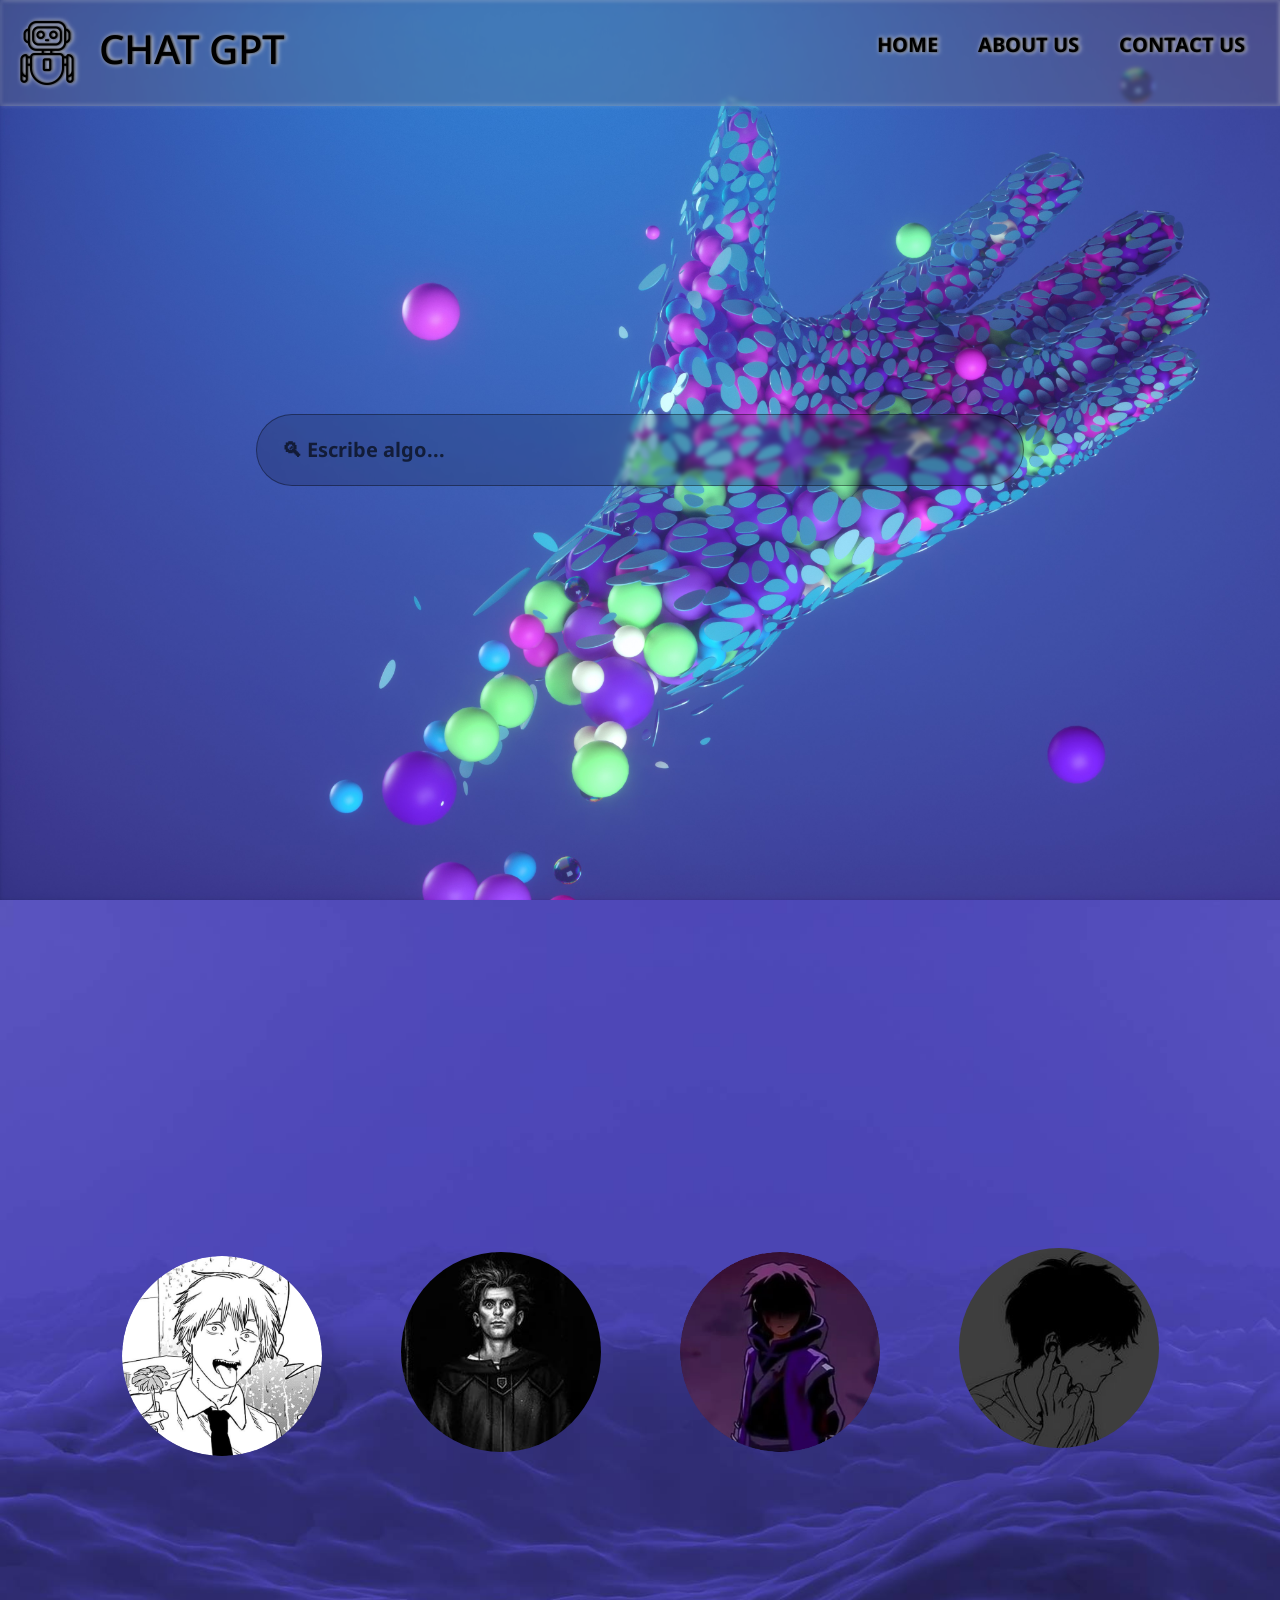
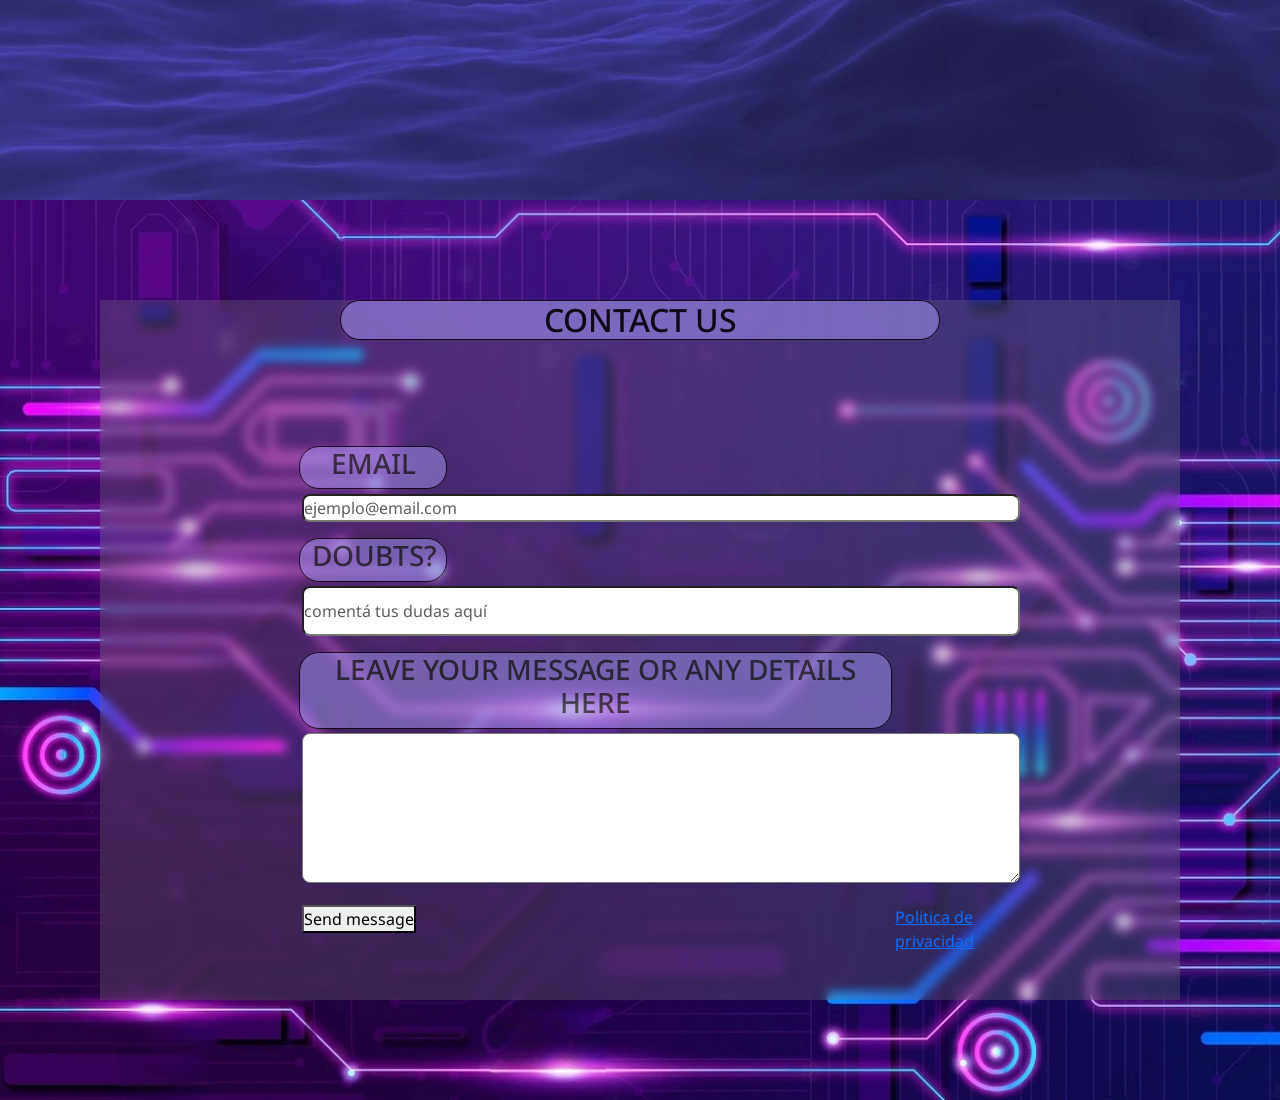
<file: index.html>
<!DOCTYPE html>
<html lang="en">
  <head>
    <meta charset="UTF-8" />
    <meta http-equiv="X-UA-Compatible" content="IE=edge" />
    <meta name="viewport" content="width=device-width, initial-scale=1.0" />
    <link rel="stylesheet" href="style.css" />

    <link
      href="https://cdn.jsdelivr.net/npm/bootstrap@5.3.0-alpha1/dist/css/bootstrap.min.css"
      rel="stylesheet"
      integrity="sha384-GLhlTQ8iRABdZLl6O3oVMWSktQOp6b7In1Zl3/Jr59b6EGGoI1aFkw7cmDA6j6gD"
      crossorigin="anonymous"
    />
    <title>CHAT GPT</title>
  </head>

  <body>
    <nav>
      <div class="nav-bar">
        <div class="logo">
          <img id="bot" src="img/robot-assistant.png" alt="robot" srcset="" />
          <h1>CHAT GPT</h1>
        </div>
        <div class="nav-sections">
          <ul>
            <li><a href="#home">HOME</a></li>
            <li><a href="#about">ABOUT US</a></li>
            <li><a href="#contact-us">CONTACT US</a></li>
          </ul>
        </div>
      </div>
    </nav>
    <section id="home">
      <div class="content">
        <input id="search" type="text" placeholder=" 🔍︎ Escribe algo..." />
      </div>
    </section>

    <section id="about">
      <div
        id="abt-text"
        class="container oculto"
        style="width: 100%; margin: 0 auto"
      >
        <div id="abt-text" class="container text-center oculto">
          <div class="col-10">
            <h1 class="anim1 oculto text-center">What Is ChatGPT?</h1>
            <h2 class="anim1 oculto" style="width: 100%; margin-bottom: 3em;">
              ChatGPT is a large language model powered by OpenAI's GPT
              architecture. It is designed to understand and generate human-like
              language and can perform a wide range of natural language
              processing tasks. It uses machine learning algorithms to
              laboratory behind ChatGPT. They are a team of experts in machine
              learning, computer science, and neuroscience, dedicated to
              creating safe and beneficial AI that can benefit humanity as a
              whole, focused on developing advanced AI models and tools,
              including language models like ChatGPT, to help solve some of the
              most pressing challenges facing AI today.
            </h2>
          </div>
        </div>
        <div class="row w-100 my-auto" style="vertical-align: auto">
          <div class="col-lg-3 col-md-6 abt-int my-1">
            <img
              src="img/mateo_1.png"
              class="mx-auto align-self-center d-block my-1"
            />
          </div>
          <div class="col-lg-3 col-md-6 abt-int">
            <img
              src="img/mate-p.jpg"
              class="mx-auto align-self-center d-block my-1"
            />
          </div>
          <div class="col-lg-3 col-md-6 abt-int">
            <img
              src="img/tincho.png"
              class="mx-auto align-self-center d-block my-1"
            />
          </div>
          <div class="col-lg-3 col-md-6 abt-int">
            <a href="https://www.youtube.com/watch?v=dQw4w9WgXcQ">
              <img
                src="img/alngr.jpg"
                class="mx-auto align-self-center d-block"
              />
            </a>
          </div>
        </div>
      </div>
    </section>

    <section id="contact-us" class="">
      <div id="contenido" class="container">
        <div
          class="row justify-content-center text-center"
          id="titulo-contacto"
        >
          <h2>CONTACT US</h2>
        </div>

        <div class="mb-3 bloque-input">
          <div class="row mb-1">
            <div class="col-2 text-center" id="titulito">
              <h3>EMAIL</h3>
            </div>
          </div>
          <div class="row">
            <div class="col-10">
              <input id="mail" type="text" placeholder="ejemplo@email.com" />
            </div>
          </div>
        </div>

        <div class="mb-3 bloque-input">
          <div class="row mb-1">
            <div class="col-2 text-center" id="titulito">
              <h3>DOUBTS?</h3>
            </div>
          </div>
          <div class="row">
            <div class="col-10">
              <input
                id="dudas"
                type="text"
                placeholder="comentá tus dudas aquí"
              />
            </div>
          </div>
        </div>

        <div class="mb-3 bloque-input">
          <div class="row mb-1">
            <div class="col-lg-8 text-center" id="titulito">
              <h3>LEAVE YOUR MESSAGE OR ANY DETAILS HERE</h3>
            </div>
          </div>
          <div class="row">
            <div class="col-10">
              <textarea id="message" name="Text1" cols="40" rows="5"></textarea>
            </div>
          </div>
        </div>

        <div class="mb-3 bloque-input">
          <div class="row">
            <div class="col-2">
              <button onclick="sendMail()">Send message</button>
            </div>
            <div class="col-6"></div>
            <div class="col-2">
              <a href="">Politica de privacidad</a>
            </div>
          </div>
        </div>
      </div>
    </section>

    <script type="text/javascript" src="main.js"></script>
    <footer id="footer">
      <div class="dev-mail">
        <h2>DEVELOPER MAIL</h2>
      </div>
      <div>
        <a href="gonzalezmateo0909gmail.com">gonzalezmateo0909gmail.com</a
        ><br />
        <a href="alan.garciag10@outlook.com">alan.garciag10@outlook.com</a
        ><br />
        <a href="mateopozzogaldon@gmail.com">mateopozzogaldon@gmail.com</a
        ><br />
        <a href="martinchoromero2845@gmail.com">martinchoromero2845@gmail.com</a
        ><br />
      </div>
    </footer>
    <script
      src="https://cdn.jsdelivr.net/npm/bootstrap@5.3.0-alpha3/dist/js/bootstrap.bundle.min.js"
      integrity="sha384-ENjdO4Dr2bkBIFxQpeoTz1HIcje39Wm4jDKdf19U8gI4ddQ3GYNS7NTKfAdVQSZe"
      crossorigin="anonymous"
    ></script>
  </body>
</html>
</file>
<file: style.css>
@import url('https://fonts.googleapis.com/css2?family=Noto+Sans:wght@400&display=swap');

html {
    scroll-behavior: smooth;
}


/* Barra de desplazamiento */
::-webkit-scrollbar {
    width: 11px;
    /* Ancho de la barra de desplazamiento */
    background-color: rgb(225, 150, 255);

}

::-webkit-scrollbar-thumb:hover {
    background-color: #ae00ff;
    filter: brightness(190%);


}


/* Pulgar de la barra de desplazamiento */
::-webkit-scrollbar-thumb {
    background-color: rgb(152, 72, 255);
    /* Color del pulgar de la barra de desplazamiento */
    /* box-shadow: inset 0px 0px 20px rgb(2, 19, 252); */
    filter: brightness(10%);


}


/* Botones de la barra de desplazamiento */
::-webkit-scrollbar-button {
    display: none;
    /* Ocultar los botones de la barra de desplazamiento */
}


* {
    font-family: "Noto Sans";
    box-sizing: border-box;
    margin: 0;
    padding: 0;
}

.nav-bar {
    width: 100%;
    display: flex;
    justify-content: space-between;
    padding: 15px;
    background-color: rgba(0, 0, 0, 0.144);
    position: fixed;
    backdrop-filter: blur(2px);
    filter: drop-shadow(1px 0px 2px #ffffff);
    z-index: 435;

}

.nav-sections ul {
    display: flex;
    list-style-type: none;
}

.nav-sections ul li a {
    text-decoration: none;
    color: rgb(0, 0, 0);
    padding: 20px;
    font-weight: bolder;
    font-size: 20px;


}

#bot {
    width: 4em;
    background: none;
}

.logo,
.nav-sections {
    display: flex;
    align-items: center;
    filter: drop-shadow(1px 0px 1px #262626);

}

.logo h1 {
    padding: 10px 20px;
    color: black;
}

#home {
    height: 100vh;
    width: 100%;
    background-image: url("img/home-back.jpg");
    background-repeat: no-repeat;
    background-size: cover;
}

.content {
    height: 100vh;
    width: 100%;
    display: flex;
    align-items: center;
    justify-content: center;
}

#search {
    width: 60%;
    padding: 20px;
    border: 1px solid rgba(0, 0, 0, 0.384);
    border-radius: 100px;
    /* background-color: rgba(10, 218, 218, 0.307); */
    background-color: rgba(0, 0, 0, 0.144);
    /* text-align: center; */
    font-size: 20px;
    font-weight: bold;
    backdrop-filter: blur(2px);
    outline: none;


}

::placeholder {
    color: rgba(0, 0, 0, 0.637);
}

.anim1 {
    filter: blur(3px);
    transform: translateX(100%);
    transition: all 1s;
    position: relative;
    margin: auto;
    text-align: justify;
    color: whitesmoke;
    filter: drop-shadow(1px 0px 1px #262626);
}


.oculto {
    opacity: 0;
    overflow: hidden;
}

.mostrar {
    opacity: 1;
    filter: blur(0);
    transform: translateX(0);
}

/* about */

#about {
    width: 100%;
    height: 100vh;
    background-image: url('img/bg-about1.jpg');
    margin-top: 0;
    background-repeat: no-repeat;
    background-size: cover;
}

#abt-text {
    position: relative;
    display: flex;
    justify-content: center;
    flex-direction: column;
    align-items: center;
    top: 0;
    margin-top: 6em;
}

#abt-text h1 {
    font-size: 32px;
    padding: 20px;
}

#abt-text h2 {
    font-size: 17px;
    width: 45%;
}

/*#abt-ints {
    display: flex;
    justify-content: space-between;
    max-width: 100%;
}*/

/*#abt-ints img {
    width: 18em;
}*/

.abt-int {
    max-height: 200px;
}

.abt-int img {
    transition-delay: 0ms;
    transition: all 1s;
    border-radius: 50%;
    width: 200px;
    height: 200px;
}

.abt-int img:hover {
    transform: scale(1.1);
}

.abt-int:nth-child(2) {
    transition-delay: 300ms;
}

.abt-int:nth-child(3) {
    transition-delay: 600ms;
}

.abt-int:nth-child(4) {
    transition-delay: 900ms;
}

/* Contact Us */

#contact-us {
    background-image: url('img/circuito.jpeg');
    height: 100vh;
    width: 100%;
    background-repeat: no-repeat;
    background-size: cover;
    margin: 0;
    padding: 100px;
}


#contenido {
    background-color: rgba(128, 128, 128, 0.274);
    backdrop-filter: blur(5px);
    height: 700px;


}


#titulo-contacto {
    margin: auto;
    background-color: rgba(166, 152, 247, 0.671);
    /*margin-top: 10px;*/
    opacity: 80%;
    border: 1px solid black;
    width: 100%;
    max-height: 40px;
    border-radius: 20px 20px 20px 20px;
    max-width: 600px;
    margin-bottom: 10%;
}

#titulo-contacto h2 {
    margin: 0;
    vertical-align: auto;
    color: black;
}

#titulito {
    background-color: rgba(166, 152, 247, 0.671);
    margin-left: 1%;
    /*inline-size: 1000px;*/
    opacity: 75%;
    border: 1px black;
    border-style: solid;
    border-radius: 20px 20px 20px 20px;
    /*padding: 7px;
    justify-content: center;
    align-items: center;*/

}

#mail, #dudas, #message {
    width: 100%;
    border-radius: 8px 8px 8px 8px;
}


#mail {
    height: 30p x;
    vertical-align: text-top;
}

#dudas {
    height: 50px;
}

#dudas::placeholder {
    margin: 0;
    padding: 0;
    text-align: start;
    vertical-align: text-top;
}

#message {
    width: 100%;
    height: 150px;
}

.bloque-input {
    margin-left: 18%;
}

#footer {
    display: flex;
    background-color: rgba(0, 0, 0, 0.244);
    /* position:relative; */
    bottom: 0;
    width: 100%;
    height: 10%;
    justify-content: space-around;
    align-items: center;
}

/* footer alngr */

#footer div {
    display: flex;
}
#footer div a {
    padding: 20px;
}
@media (max-width: 1450px) {
    #footer {
        display:none ;
    }
    
}
@media (max-width: 820px) {
    
    #about div img {
        opacity: 0;
    }
}
</file>
